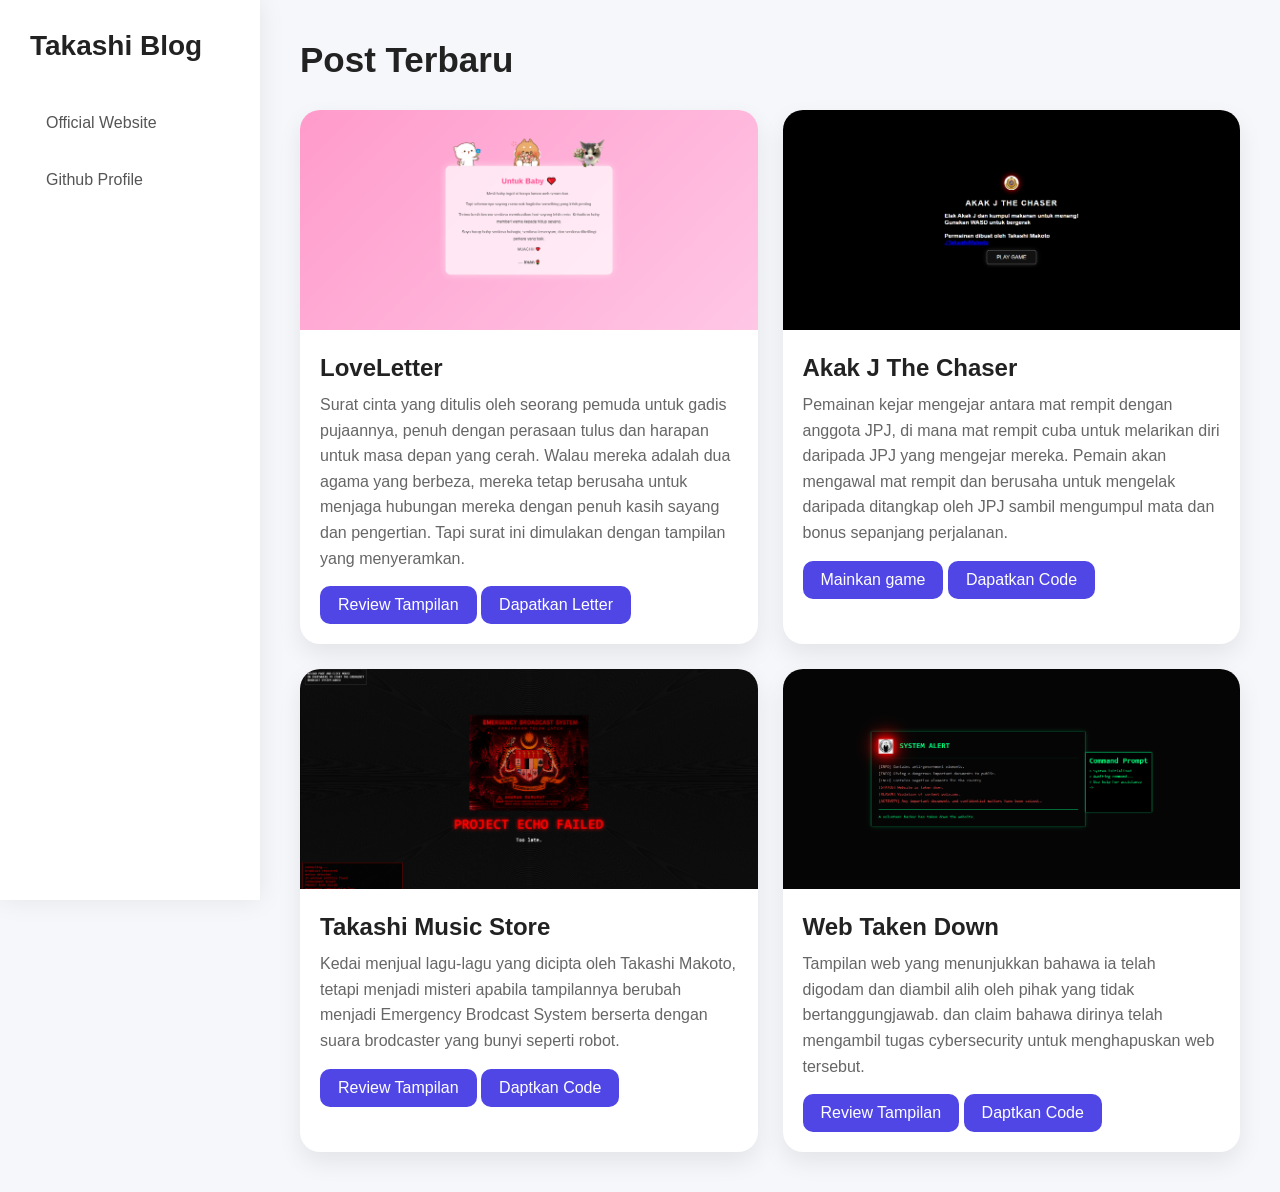
<file: index.html>
<!DOCTYPE html>
<html lang="en">
<head>
<meta charset="UTF-8">
<meta name="viewport" content="width=device-width, initial-scale=1.0">
<title>Takashi Blog</title>

<style>

*{
    margin:0;
    padding:0;
    box-sizing:border-box;
    font-family:'Segoe UI',sans-serif;
}

body{
    background:#f5f7fb;
    display:flex;
    min-height:100vh;
}

/* Sidebar */

.sidebar{
    width:260px;
    background:#ffffff;
    padding:30px;
    box-shadow:0 0 25px rgba(0,0,0,.08);
    position:fixed;
    left:0;
    top:0;
    bottom:0;
}

.logo{
    font-size:28px;
    font-weight:bold;
    color:#222;
    margin-bottom:40px;
}

.menu{
    display:flex;
    flex-direction:column;
    gap:15px;
}

.menu a{
    text-decoration:none;
    color:#555;
    padding:12px 16px;
    border-radius:12px;
    transition:.3s;
}

.menu a:hover{
    background:#4f46e5;
    color:white;
}

/* Content */

.content{
    margin-left:260px;
    width:100%;
    padding:40px;
}

.title{
    font-size:35px;
    color:#222;
    margin-bottom:30px;
}

.blog-list{
    display:grid;
    grid-template-columns:repeat(auto-fit,minmax(300px,1fr));
    gap:25px;
}

.card{
    background:white;
    border-radius:20px;
    overflow:hidden;
    box-shadow:0 10px 25px rgba(0,0,0,.08);
    transition:.3s;
}

.card:hover{
    transform:translateY(-8px);
}

.card img{
    width:100%;
    height:220px;
    object-fit:cover;
}

.card-content{
    padding:20px;
}

.card-content h2{
    color:#222;
    margin-bottom:10px;
}

.card-content p{
    color:#666;
    line-height:1.6;
}

.read-btn{
    margin-top:15px;
    display:inline-block;
    text-decoration:none;
    background:#4f46e5;
    color:white;
    padding:10px 18px;
    border-radius:10px;
    transition:.3s;
}

.read-btn:hover{
    opacity:.8;
}

/* Mobile */

@media(max-width:768px){

    .sidebar{
        width:100%;
        height:auto;
        position:relative;
    }

    body{
        flex-direction:column;
    }

    .content{
        margin-left:0;
    }

}

</style>
</head>
<body>

<div class="sidebar">

    <div class="logo">
        Takashi Blog
    </div>

    <div class="menu">
        <a href="https://imanterbangs02.wixsite.com/takashi-makoto">Official Website</a>
        <a href="https://github.com/imanterbangs">Github Profile</a>
    </div>

</div>

<div class="content">

    <h1 class="title">
        Post Terbaru
    </h1>

    <div class="blog-list">

        <div class="card">
            <img src="loveletter.png">

            <div class="card-content">
                <h2>LoveLetter</h2>

                <p>
                    Surat cinta yang ditulis oleh seorang pemuda untuk gadis pujaannya,
                    penuh dengan perasaan tulus dan harapan untuk masa depan yang cerah.
                    Walau mereka adalah dua agama yang berbeza, mereka tetap berusaha untuk menjaga hubungan mereka dengan penuh kasih sayang dan pengertian.
                    Tapi surat ini dimulakan dengan tampilan yang menyeramkan.
                </p>

                <a href="https://imanterbangs.github.io/LoveLetter/" class="read-btn">
                    Review Tampilan
                </a>
                <a href="https://github.com/imanterbangs/Love-Letter" class="read-btn">
                    Dapatkan Letter
                </a>
            </div>
        </div>

        <div class="card">
            <img src="akakjthechaser.png">

            <div class="card-content">
                <h2>Akak J The Chaser</h2>

                <p>
                    Pemainan kejar mengejar antara mat rempit dengan anggota JPJ, di mana mat rempit cuba untuk melarikan diri daripada JPJ yang mengejar mereka. Pemain akan mengawal mat rempit dan berusaha untuk mengelak daripada ditangkap oleh JPJ sambil mengumpul mata dan bonus sepanjang perjalanan.
                </p>

                <a href="https://imanterbangs.github.io/ElakJPJ/" class="read-btn">
                    Mainkan game
                </a>
                <a href="https://github.com/imanterbangs/AkakJTheChaser" class="read-btn">
                    Dapatkan Code
                </a>
            </div>
        </div>

        <div class="card">
            <img src="takashistore.png">

            <div class="card-content">
                <h2>Takashi Music Store</h2>

                <p>
                    Kedai menjual lagu-lagu yang dicipta oleh Takashi Makoto, tetapi menjadi misteri apabila tampilannya berubah menjadi Emergency Brodcast System berserta dengan suara brodcaster yang bunyi seperti robot.
                </p>

                <a href="https://imanterbangs.github.io/TakashiMusicStore/" class="read-btn">
                    Review Tampilan
                </a>
                <a href="https://github.com/imanterbangs/Takashi-Music-Store" class="read-btn">
                    Daptkan Code
                </a>
            </div>
        </div>

        <div class="card">
            <img src="takendown.png">

            <div class="card-content">
                <h2>Web Taken Down</h2>

                <p>
                    Tampilan web yang menunjukkan bahawa ia telah digodam dan diambil alih oleh pihak yang tidak bertanggungjawab. dan claim bahawa dirinya telah mengambil tugas cybersecurity untuk menghapuskan web tersebut.
                </p>

                <a href="https://imanterbangs.github.io/WebTakenDown/" class="read-btn">
                    Review Tampilan
                </a>
                <a href="https://github.com/imanterbangs/web-taken-down" class="read-btn">
                    Daptkan Code
                </a>
            </div>
        </div>

    </div>

</div>

</body>
</html>
</file>
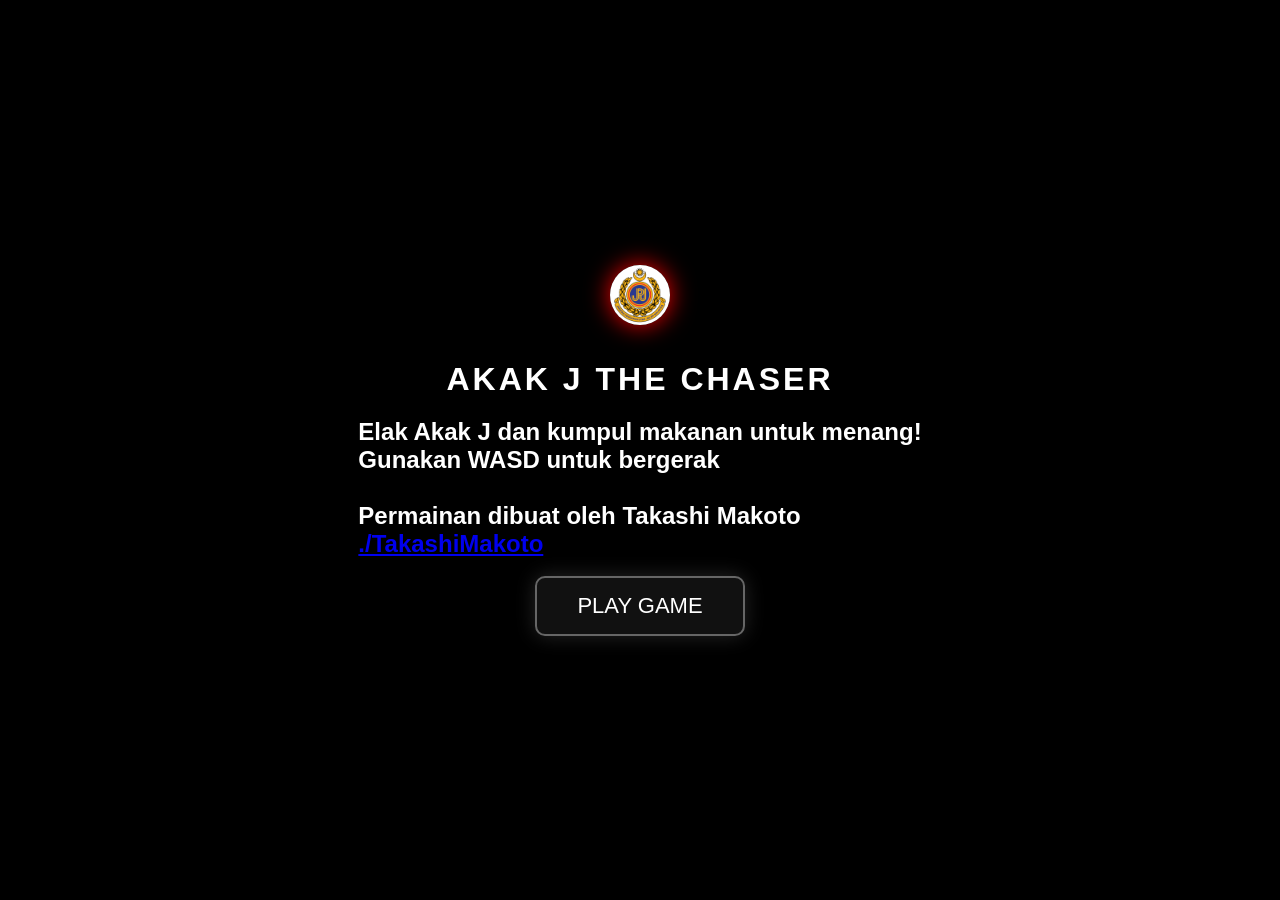
<file: ElakJPJ/index.html>
<!-- Copyright (c) 2026 Takashi Makoto. All rights reserved. -->
<!DOCTYPE html>
<html lang="ms">
<head>
<meta charset="UTF-8">
<meta name="viewport" content="width=device-width, initial-scale=1.0">
<title>Akak J The Chaser</title>
<style>
*{margin:0;padding:0;box-sizing:border-box}
body{overflow:hidden;background:#000;color:#fff;font-family:Arial,sans-serif}
#menu,#winScreen,#gameOver{
position:fixed;inset:0;display:flex;flex-direction:column;
justify-content:center;align-items:center;background:#000;z-index:999999;
}
h1{letter-spacing:3px;margin-bottom:20px}
.playBtn{
padding:15px 40px;border:2px solid #666;background:#111;color:#fff;
font-size:22px;cursor:pointer;border-radius:10px;
box-shadow:0 0 20px rgba(255,255,255,.15);
transition:.3s;
}
.playBtn:hover{transform:scale(1.05);box-shadow:0 0 25px rgba(255,255,255,.4)}
#game{width:100vw;height:100vh;position:relative;display:none}
#info,#scoreBoard{
position:absolute;z-index:100;left:20px;color:#fff;
text-shadow:0 0 10px #000;
}
#info{top:20px}
#scoreBoard{top:130px}
#playerContainer,#ghostContainer,#foodContainer{position:absolute}
.nameTag{
position:absolute;top:-25px;left:50%;transform:translateX(-50%);
white-space:nowrap;font-size:14px;font-weight:bold;
}
.ghostName{color:red}
#player{width:40px;height:40px;border-radius:50%;background:cyan;box-shadow:0 0 20px cyan}
#ghost{width:60px;height:60px;border-radius:50%;overflow:hidden;box-shadow:0 0 25px red}
#ghost img,#food img{width:100%;height:100%;object-fit:cover}
#food{width:45px;height:45px;border-radius:50%;overflow:hidden;box-shadow:0 0 20px gold}
#jumpscare{
position:fixed;inset:0;display:none;justify-content:center;align-items:center;
background:black;z-index:99999;
}
#jumpscare img{width:90vw;height:90vh;object-fit:contain;animation:shake .08s infinite}
@keyframes shake{
0%{transform:translate(5px,5px)}
25%{transform:translate(-5px,-5px)}
50%{transform:translate(5px,-5px)}
75%{transform:translate(-5px,5px)}
100%{transform:translate(5px,5px)}
}
</style>
</head>
<body>

<div id="menu">
<div class="nameTag ghostName">Akak J</div>
<div id="ghost"><img src="jpj.png"></div>
<br><br>
<h1>AKAK J THE CHASER</h1>
<h2>Elak Akak J dan kumpul makanan untuk menang!<br>
Gunakan WASD untuk bergerak<br><br>
Permainan dibuat oleh Takashi Makoto<br><a href="https://linktr.ee/TakashiMakoto" target="_blank">./TakashiMakoto</a></h2>
<br>
<button class="playBtn" id="playBtn">PLAY GAME</button>
</div>

<div id="game">
<!--<div id="info">
WASD untuk bergerak<br>
Elak Akak J...<br><br>
Jika terkena, anda diberikan ciuman kasih sayang oleh akak J<br>
Sebelum diberikan surat cinta daripadanya
</div>-->

<div id="scoreBoard">
<div>Survival Score: <span id="survivalScore">0</span></div>
<div>Food Score: <span id="foodScore">0</span>/10</div>
</div>

<div id="playerContainer">
<div class="nameTag">ANDA</div>
<div id="player"></div>
</div>

<div id="ghostContainer">
<div class="nameTag ghostName">Akak J</div>
<div id="ghost"><img src="jpj.png"></div>
</div>

<div id="foodContainer">
<div id="food"><img id="foodImg" src="food1.png"></div>
</div>
</div>

<div id="jumpscare"><img src="jpj.png"></div>

<div id="gameOver" style="display:none">
<h1 style="color:red">PERMAINAN TAMAT</h1>
<h2>Pffit- Anda diberikan surat cinta (SAMAN)<BR>
dan tidak lupa juga diberikan ciuman kasih <br>
sayang oleh akak J<br><br>Tekan F5 untuk memulakan semula</h2>
</div>

<div id="winScreen" style="display:none">
<h1 style="color:lime">TAHNIAH!</h1>
<h2>Anda berjaya mengumpul semua makanan!<br>
padu do kau, siapa do kau sebenarnya,<br>
mesti pernah kena ciuman dgn akak J sebelum ni kan? HAHAHAHAH<br><br>
Tekan F5 untuk memulakan semula</h2>
</div>

<audio id="music" src="music.mp3" loop></audio>
<audio id="congratsSound" src="yey.mp3"></audio>
<audio id="jumpscareSound" src="jumpscare.mp3"></audio>

<script>
const game=document.getElementById("game");
const menu=document.getElementById("menu");
const playBtn=document.getElementById("playBtn");
const music=document.getElementById("music");
const congratsSound=document.getElementById("congratsSound");
const jumpscare=document.getElementById("jumpscare");
const jumpscareSound=document.getElementById("jumpscareSound");
const gameOver=document.getElementById("gameOver");
const winScreen=document.getElementById("winScreen");

const playerContainer=document.getElementById("playerContainer");
const ghostContainer=document.getElementById("ghostContainer");
const foodContainer=document.getElementById("foodContainer");
const foodImg=document.getElementById("foodImg");

const survivalText=document.getElementById("survivalScore");
const foodText=document.getElementById("foodScore");

let px=200,py=200,gx=700,gy=300,fx=400,fy=300;
let speed=5,ghostSpeed=2;
let keys={},dead=false,started=false;
let survival=0,foods=0;
let lastTime=Date.now();

const foodImages=[
"food1.png","food2.png","food3.png","food4.png","food5.png",
"food6.png","food7.png","food8.png","food9.png","food10.png"
];

playBtn.onclick=()=>{
menu.style.display="none";
game.style.display="block";
music.play().catch(()=>{});
started=true;
spawnFood();
loop();
};

document.addEventListener("keydown",e=>keys[e.key.toLowerCase()]=true);
document.addEventListener("keyup",e=>keys[e.key.toLowerCase()]=false);

function spawnFood(){
if(foods>=10)return;
fx=Math.random()*(window.innerWidth-100)+50;
fy=Math.random()*(window.innerHeight-100)+50;
foodContainer.style.left=fx+"px";
foodContainer.style.top=fy+"px";
foodImg.src=foodImages[Math.floor(Math.random()*foodImages.length)];
foodContainer.style.display="block";
}

function updatePlayer(){
if(keys.w)py-=speed;
if(keys.s)py+=speed;
if(keys.a)px-=speed;
if(keys.d)px+=speed;

px=Math.max(0,Math.min(window.innerWidth-40,px));
py=Math.max(0,Math.min(window.innerHeight-40,py));

playerContainer.style.left=px+"px";
playerContainer.style.top=py+"px";

let fdx=px-fx,fdy=py-fy;
if(Math.sqrt(fdx*fdx+fdy*fdy)<40 && foodContainer.style.display!="none"){
foods++;
foodText.textContent=foods;
foodContainer.style.display="none";

if(foods>=10){
dead=true;
music.pause();
congratsSound.play();
winScreen.style.display="flex";
return;
}

setTimeout(spawnFood,2500);
}
}

function updateGhost(){
let dx=px-gx,dy=py-gy;
let dist=Math.sqrt(dx*dx+dy*dy);

if(dist>0){
gx+=dx/dist*ghostSpeed;
gy+=dy/dist*ghostSpeed;
}

ghostContainer.style.left=gx+"px";
ghostContainer.style.top=gy+"px";

if(dist<40&&!dead)triggerJumpscare();
}

function triggerJumpscare(){
dead=true;
music.pause();
jumpscare.style.display="flex";
jumpscareSound.currentTime=0;
jumpscareSound.play();

setTimeout(()=>{
jumpscare.style.display="none";
gameOver.style.display="flex";
},3000);
}

function loop(){
if(dead)return;

updatePlayer();
updateGhost();

let now=Date.now();
survival=Math.floor((now-lastTime)/1000);
survivalText.textContent=survival;

requestAnimationFrame(loop);
}
</script>
</body>
</html>
</file>
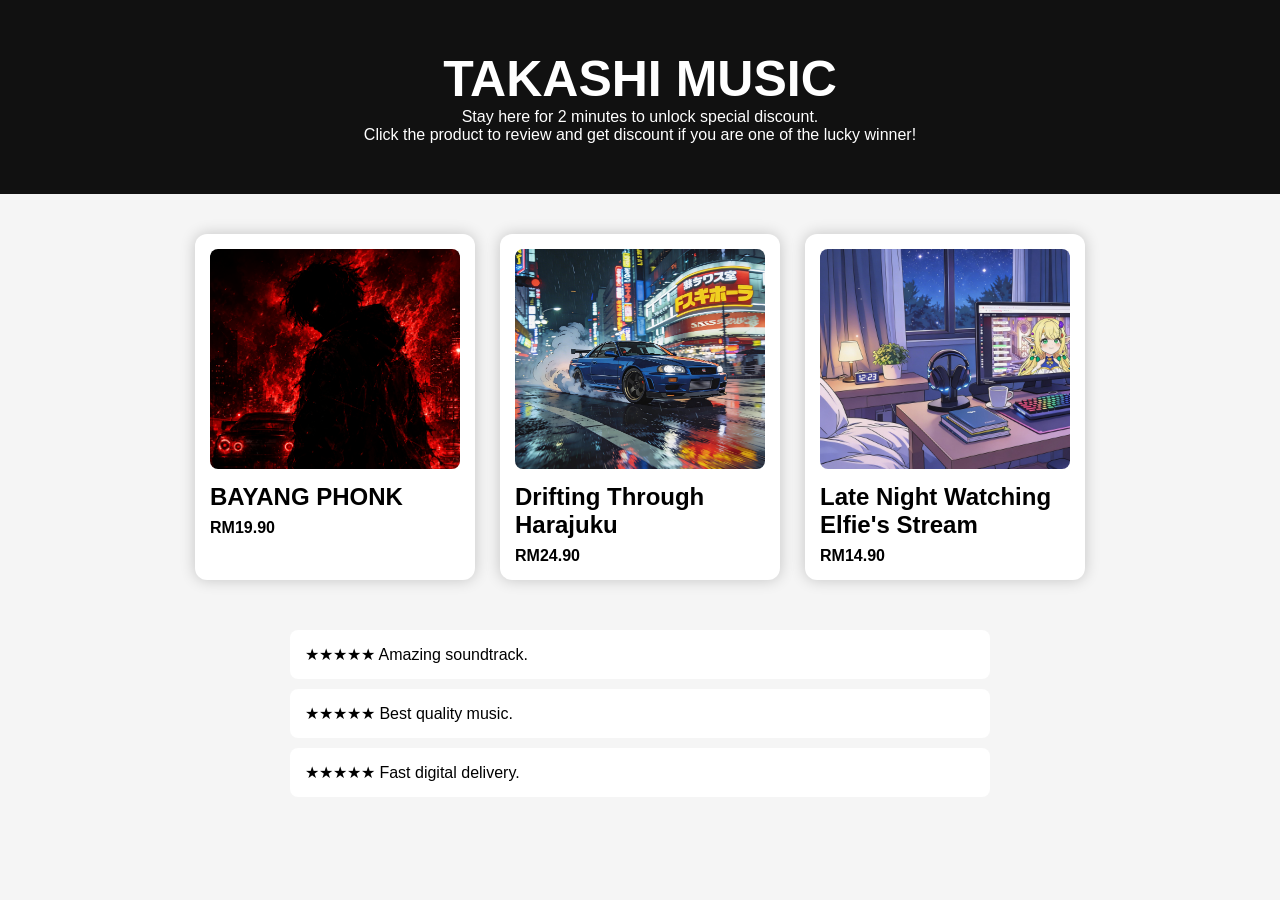
<file: TakashiMusicStore/index.html>
<!-- Copyright (c) 2026 Takashi Makoto. All rights reserved. -->
<!DOCTYPE html>
<html lang="ms">
<head>
<meta charset="UTF-8">
<meta name="viewport" content="width=device-width, initial-scale=1.0">
<title>Takashi Music</title>

<style>

*{
margin:0;
padding:0;
box-sizing:border-box;
}

body{
font-family:Arial,sans-serif;
background:#f5f5f5;
overflow-x:hidden;
}

/* ================= SHOP ================= */

#shop{
min-height:100vh;
}

.hero{
background:#111;
color:white;
padding:50px;
text-align:center;
}

.hero h1{
font-size:50px;
}

.products{
display:flex;
justify-content:center;
flex-wrap:wrap;
gap:25px;
padding:40px;
}

.product{
background:white;
width:280px;
padding:15px;
border-radius:12px;
box-shadow:0 0 15px rgba(0,0,0,.2);
transition:.3s;
}

.product:hover{
transform:translateY(-8px);
}

.product img{
width:100%;
height:220px;
object-fit:cover;
border-radius:8px;
}

.product h2{
margin-top:10px;
}

.product span{
display:block;
margin-top:8px;
font-weight:bold;
}

.review{
background:white;
padding:15px;
margin:10px auto;
max-width:700px;
border-radius:8px;
}

/* ================= EBS ================= */

#ebs{
display:none;
position:fixed;
inset:0;
background:#000;
color:#fff;
overflow:hidden;
z-index:999;
font-family:Consolas,monospace;
}

#noise,
#scan{
position:fixed;
inset:0;
pointer-events:none;
}

#noise{
opacity:.08;
background:
repeating-radial-gradient(
white,
black 2px
);
animation:noise .15s infinite;
}

#scan{
background:
repeating-linear-gradient(
transparent 0,
rgba(255,255,255,.03) 2px,
transparent 4px
);
}

@keyframes noise{
50%{
transform:translate(4px,-3px);
}
}

.center{
position:absolute;
top:50%;
left:50%;
transform:translate(-50%,-50%);
text-align:center;
}

.center img{
width:500px;
max-width:90%;
display:block;
margin:auto;
margin-bottom:20px;
}

.glitch{
font-size:60px;
color:red;
text-shadow:0 0 15px red;
animation:glitch .12s infinite;
}

@keyframes glitch{
25%{
transform:translate(2px,-2px);
}
50%{
transform:translate(-2px,2px);
}
75%{
transform:translate(2px,2px);
}
}

#msg{
margin-top:20px;
font-size:22px;
}

#count{
position:fixed;
top:20px;
right:20px;
font-size:40px;
color:red;
}

#camera{
position:fixed;
top:20px;
left:20px;
border:1px solid #555;
padding:10px;
font-size:12px;
}

#camera2{
position:fixed;
top:80px;
left:20px;
border:1px solid #555;
padding:10px;
font-size:12px;
}

#terminal{
position:fixed;
bottom:10px;
left:10px;
width:420px;
height:180px;
border:1px solid rgb(255, 0, 0);
color:rgb(255, 0, 0);
padding:10px;
background:rgba(0,0,0,.7);
overflow:auto;
font-size:13px;
}

.shadow{
position:fixed;
left:-300px;
top:0;
width:300px;
height:100vh;
background:rgba(0,0,0,.9);
animation:shadowmove 12s infinite;
}

@keyframes shadowmove{
0%{left:-300px;}
15%{left:120%;}
100%{left:120%;}
}

.flash{
position:fixed;
inset:0;
background:red;
opacity:0;
pointer-events:none;
}

#jumpscare{
display:none;
position:fixed;
inset:0;
background:#000;
justify-content:center;
align-items:center;
font-size:70px;
color:red;
z-index:99999;
}

</style>
</head>
<body>

<!-- ================= SHOP ================= -->

<div id="shop">

<header class="hero">
<h1>TAKASHI MUSIC</h1>
<p>
Stay here for 2 minutes to unlock special discount.<BR>
Click the product to review and get discount if you are one of the lucky winner!
</p>
</header>

<div class="products">

<div class="product">
<img src="album1.jpg"> <!-- foto sendiri -->
<h2>BAYANG PHONK</h2> <!-- nama album sendiri -->
<span>RM19.90</span>
</div>

<div class="product">
<img src="album2.jpg"> <!-- foto sendiri -->
<h2>Drifting Through Harajuku</h2> <!-- nama album sendiri -->
<span>RM24.90</span>
</div>

<div class="product">
<img src="album3.jpg"><!-- foto sendiri -->
<h2>Late Night Watching Elfie's Stream</h2> <!-- nama album sendiri -->
<span>RM14.90</span>
</div>

</div>

<div class="review">★★★★★ Amazing soundtrack.</div>
<div class="review">★★★★★ Best quality music.</div>
<div class="review">★★★★★ Fast digital delivery.</div>

</div>

<!-- ================= EBS ================= -->

<div id="ebs">

<div id="noise"></div>
<div id="scan"></div>

<div class="shadow"></div>

<div id="camera">
EMERGENCY BROADCAST SYSTEM<br>
PROJECT ECHO
</div>

<div id="camera2">
RELOAD PAGE AND CLICK MOUSE<BR>
ON EVERYWHERE TO START THE EMERGENCY<BR>
BRODCAST SYSTEM AUDIO
</div>

<div class="center">

<img src="kerajaanjatuh.png">

<h1 class="glitch">
PROJECT ECHO FAILED
</h1>

<div id="msg">
They are watching...
</div>

</div>

<div id="terminal"></div>

<div class="flash" id="flash"></div>

<div id="jumpscare">
YOU'RE NOT ALONE
</div>

</div>

<audio id="alertAudio" loop>
    <source src="emergency.mp3" type="audio/mpeg">
</audio>

<script>

const audio = document.getElementById("alertAudio");

/* ================= EBS START ================= */

setTimeout(()=>{

document.getElementById("shop").style.display="none";
document.getElementById("ebs").style.display="block";
audio.play().catch(()=>{});

startEBS();

},10000);

/* untuk testing cepat */
/* tukar 120000 ke 10000 untuk 10 saat */

/* ================= FUNCTIONS ================= */

function startEBS(){

const terminal =
document.getElementById("terminal");

const msg =
document.getElementById("msg");

const lines=[

"connecting...",
"broadcast recovered",
"motion detected",
"15 unknown entities found",
"containment breach",
"PROJECT ECHO FAILED",
"government communication lost",
"WARNING",
"WARNING",
"WARNING"

];

let index=0;

setInterval(()=>{

terminal.innerHTML +=
lines[index % lines.length] + "<br>";

terminal.scrollTop =
terminal.scrollHeight;

index++;

},1800);

const msgs=[

"They are watching.",
"Do not leave your shelter.",
"Unknown movement detected.",
"Run.",
"Too late."

];

setInterval(()=>{

msg.textContent =
msgs[Math.floor(
Math.random()*msgs.length
)];

},3000);

const flash =
document.getElementById("flash");

setInterval(()=>{

flash.style.opacity=.25;

setTimeout(()=>{

flash.style.opacity=0;

},120);

},2500);

let c=1000;

const counter=setInterval(()=>{

c--;

document.getElementById("count")
.textContent=c;

if(c<=0){

clearInterval(counter);

document.getElementById(
"jumpscare"
).style.display="flex";

}

},1000);

}

/* ================= AUDIO ================= */



</script>

</body>
</html>
</file>
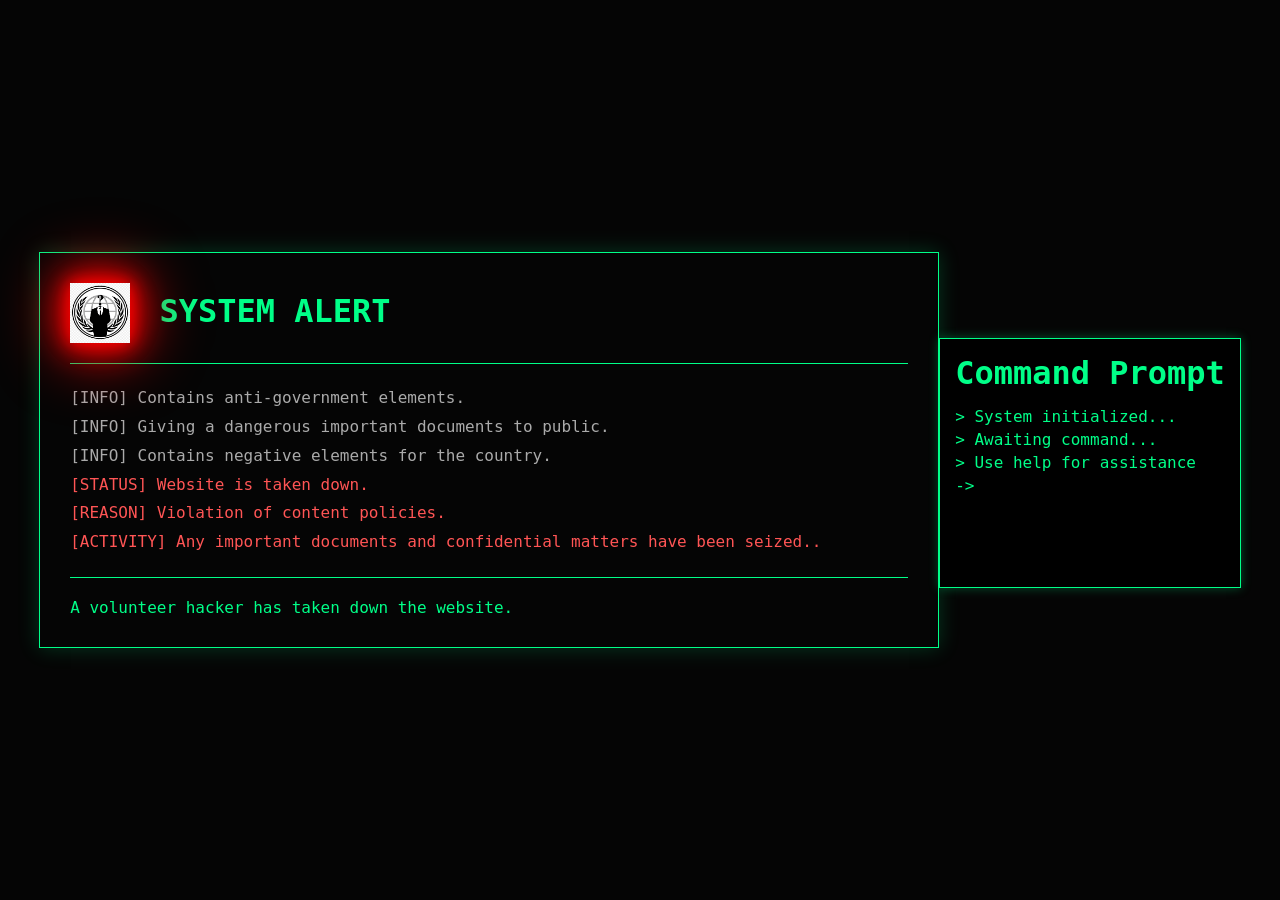
<file: WebTakenDown/index.html>
<!DOCTYPE html>
<html lang="en">
<head>
<meta charset="UTF-8">
<meta name="viewport" content="width=device-width, initial-scale=1.0">
<title>Security Operations Center</title>

<style>
*{
    margin:0;
    padding:0;
    box-sizing:border-box;
    font-family:Consolas,monospace;
}

body{
    background:#050505;
    color:#00ff88;
    display:flex;
    justify-content:center;
    align-items:center;
    height:100vh;
}

.container{
    width:90%;
    max-width:900px;
    border:1px solid #00ff88;
    padding:30px;
    box-shadow:0 0 20px rgba(0,255,136,.2);
}

h1{
    font-size:2rem;
    margin-bottom:15px;
}

.line{
    width:100%;
    height:1px;
    background:#00ff88;
    margin:20px 0;
}

.log{
    color:#aaa;
    line-height:1.8;
}

.status{
    color:#00ff88;
}

.warning{
    color:#ff5555;
}

.logo{
    width:60px;
    height:60px;
    vertical-align:middle;
    margin-right:10px;

    filter:
        drop-shadow(0 0 8px #ff0000)
        drop-shadow(0 0 15px #ff0000)
        drop-shadow(0 0 30px #ff0000);

    animation:pulseRed 1.5s infinite;
}

@keyframes pulseRed{
    0%,100%{
        filter:
            drop-shadow(0 0 8px #ff0000)
            drop-shadow(0 0 15px #ff0000)
            drop-shadow(0 0 30px #ff0000);
    }

    50%{
        filter:
            drop-shadow(0 0 15px #ff0000)
            drop-shadow(0 0 30px #ff0000)
            drop-shadow(0 0 50px #ff0000);
    }
}

#terminal{
    display:block;

    margin-top:25px;

    border:1px solid #00ff88;
    background:#000;
    padding:15px;
    height:250px;
    overflow-y:auto;

    color:#00ff88;
    font-family:Consolas,monospace;

    box-shadow:0 0 10px rgba(0,255,136,.3);
}

#output p{
    margin:4px 0;
}

#inputLine{
    display:flex;
    align-items:center;
}

#commandInput{
    flex:1;
    background:transparent;
    border:none;
    color:#00ff88;
    outline:none;
    font-family:Consolas,monospace;
    font-size:16px;
}

</style>
</head>
<body>

<div class="container">
    <h1>
        <img src="images.png" class="logo">
        SYSTEM ALERT
    </h1>

    <div class="line"></div>

    <div class="log">
        <p>[INFO] Contains anti-government elements.</p>
        <p>[INFO] Giving a dangerous important documents to public.</p>
        <p>[INFO] Contains negative elements for the country.</p>
        <p class="warning">[STATUS] Website is taken down.</p>
        <p class="warning">[REASON] Violation of content policies.</p>
        <p class="warning">[ACTIVITY] Any important documents and confidential matters have been seized..</p>
    </div>

    <div class="line"></div>

    <p>A volunteer hacker has taken down the website.</p>
</div>

<div class="green-box">

    <!-- Isi kotak hijau -->

</div>

<div id="terminal">
    <h1>Command Prompt</h1>
    <div id="output">
        <p>> System initialized...</p>
        <p>> Awaiting command...</p>
        <p>> Use help for assistance</p>
    </div>

    <div id="inputLine">
        <span>-> </span>
        <input type="text" id="commandInput" autocomplete="off">
    </div>
</div>

<script>
    const input = document.getElementById("commandInput");
const output = document.getElementById("output");

input.addEventListener("keydown", function(e){

    if(e.key === "Enter"){

        const cmd = input.value.trim().toLowerCase();

        output.innerHTML += `<p>> ${cmd}</p>`;

        if(cmd === "help"){
            output.innerHTML +=
            `<p>Available commands:
            help,
            status,
            clear,
            cls,
            whoarewe</p>`;
        }

        else if(cmd === "status"){
            output.innerHTML +=
            `<p>SYSTEM STATUS: ACTIVE</p>`;
        }

        else if(cmd === "whoarewe"){
            output.innerHTML +=
            `<p>UNKNOWN USER</p>`;
        }

        else if(cmd === "clear"){
            output.innerHTML = "";
        }

        else if(cmd === "cls"){
            output.innerHTML = "";
        }

        else{
            output.innerHTML +=
            `<p>Command not recognized.</p>`;
        }

        input.value = "";
        document.getElementById("terminal").scrollTop =
        document.getElementById("terminal").scrollHeight;
    }

});
</script>
</body>
</html>
</file>
